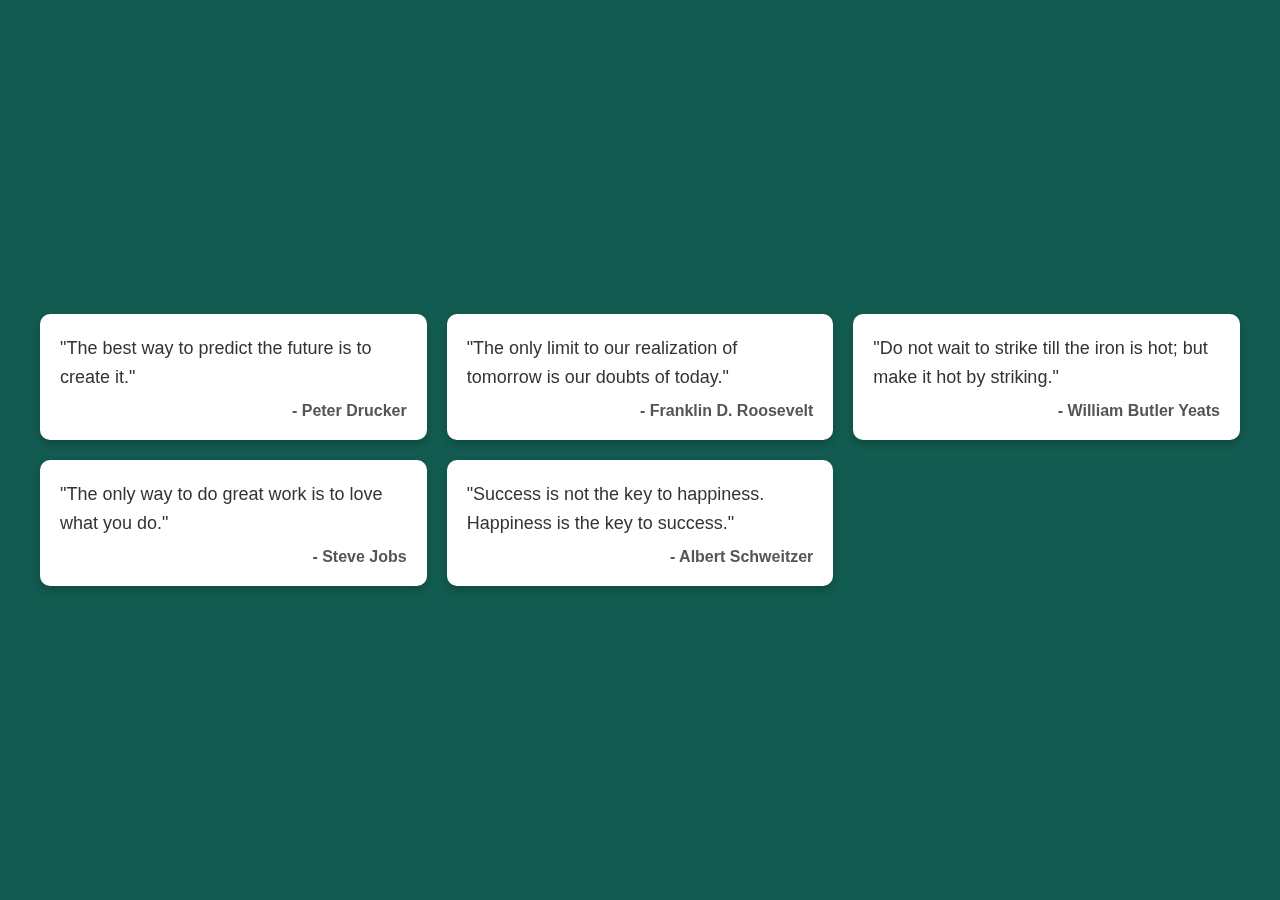
<file: main.html>
<!DOCTYPE html>
<html lang="en">
<head>
    <meta charset="UTF-8">
    <meta name="viewport" content="width=device-width, initial-scale=1.0">
    <title>Stackable Cards with Quotes</title>
    <style>
        body, html {
            margin: 0;
            padding: 0;
            box-sizing: border-box;
            font-family: Arial, sans-serif;
        }

        .site-section {
            position: sticky;
            top: 0;
            background: #125B50;
            background-size: cover;
            height: 100vh;
            display: flex;
            justify-content: center;
            align-items: center;
            overflow: hidden;
        }

        .container {
            width: 100%;
            max-width: 1200px;
            padding: 20px;
        }

        .card-stack {
            display: grid;
            grid-template-columns: repeat(auto-fit, minmax(300px, 1fr));
            gap: 20px;
            perspective: 1000px;
        }

        .card {
            background: #fff;
            border-radius: 10px;
            box-shadow: 0 4px 8px rgba(0, 0, 0, 0.2);
            padding: 20px;
            transform-style: preserve-3d;
            transition: transform 0.5s ease;
        }

        .card:hover {
            transform: rotateY(10deg) rotateX(10deg);
        }

        .quote {
            font-size: 18px;
            line-height: 1.6;
            color: #333;
        }

        .quote-author {
            margin-top: 10px;
            font-size: 16px;
            font-weight: bold;
            color: #555;
            text-align: right;
        }

        @media (max-width: 600px) {
            .quote {
                font-size: 16px;
            }
            .quote-author {
                font-size: 14px;
            }
        }
    </style>
</head>
<body>
    <section class="site-section" id="section-about-cards">
        <div class="container">
            <div class="card-stack">
                <div class="card">
                    <div class="quote">"The best way to predict the future is to create it."</div>
                    <div class="quote-author">- Peter Drucker</div>
                </div>
                <div class="card">
                    <div class="quote">"The only limit to our realization of tomorrow is our doubts of today."</div>
                    <div class="quote-author">- Franklin D. Roosevelt</div>
                </div>
                <div class="card">
                    <div class="quote">"Do not wait to strike till the iron is hot; but make it hot by striking."</div>
                    <div class="quote-author">- William Butler Yeats</div>
                </div>
                <div class="card">
                    <div class="quote">"The only way to do great work is to love what you do."</div>
                    <div class="quote-author">- Steve Jobs</div>
                </div>
                <div class="card">
                    <div class="quote">"Success is not the key to happiness. Happiness is the key to success."</div>
                    <div class="quote-author">- Albert Schweitzer</div>
                </div>
            </div>
        </div>
    </section>
</body>
</html>
</file>
